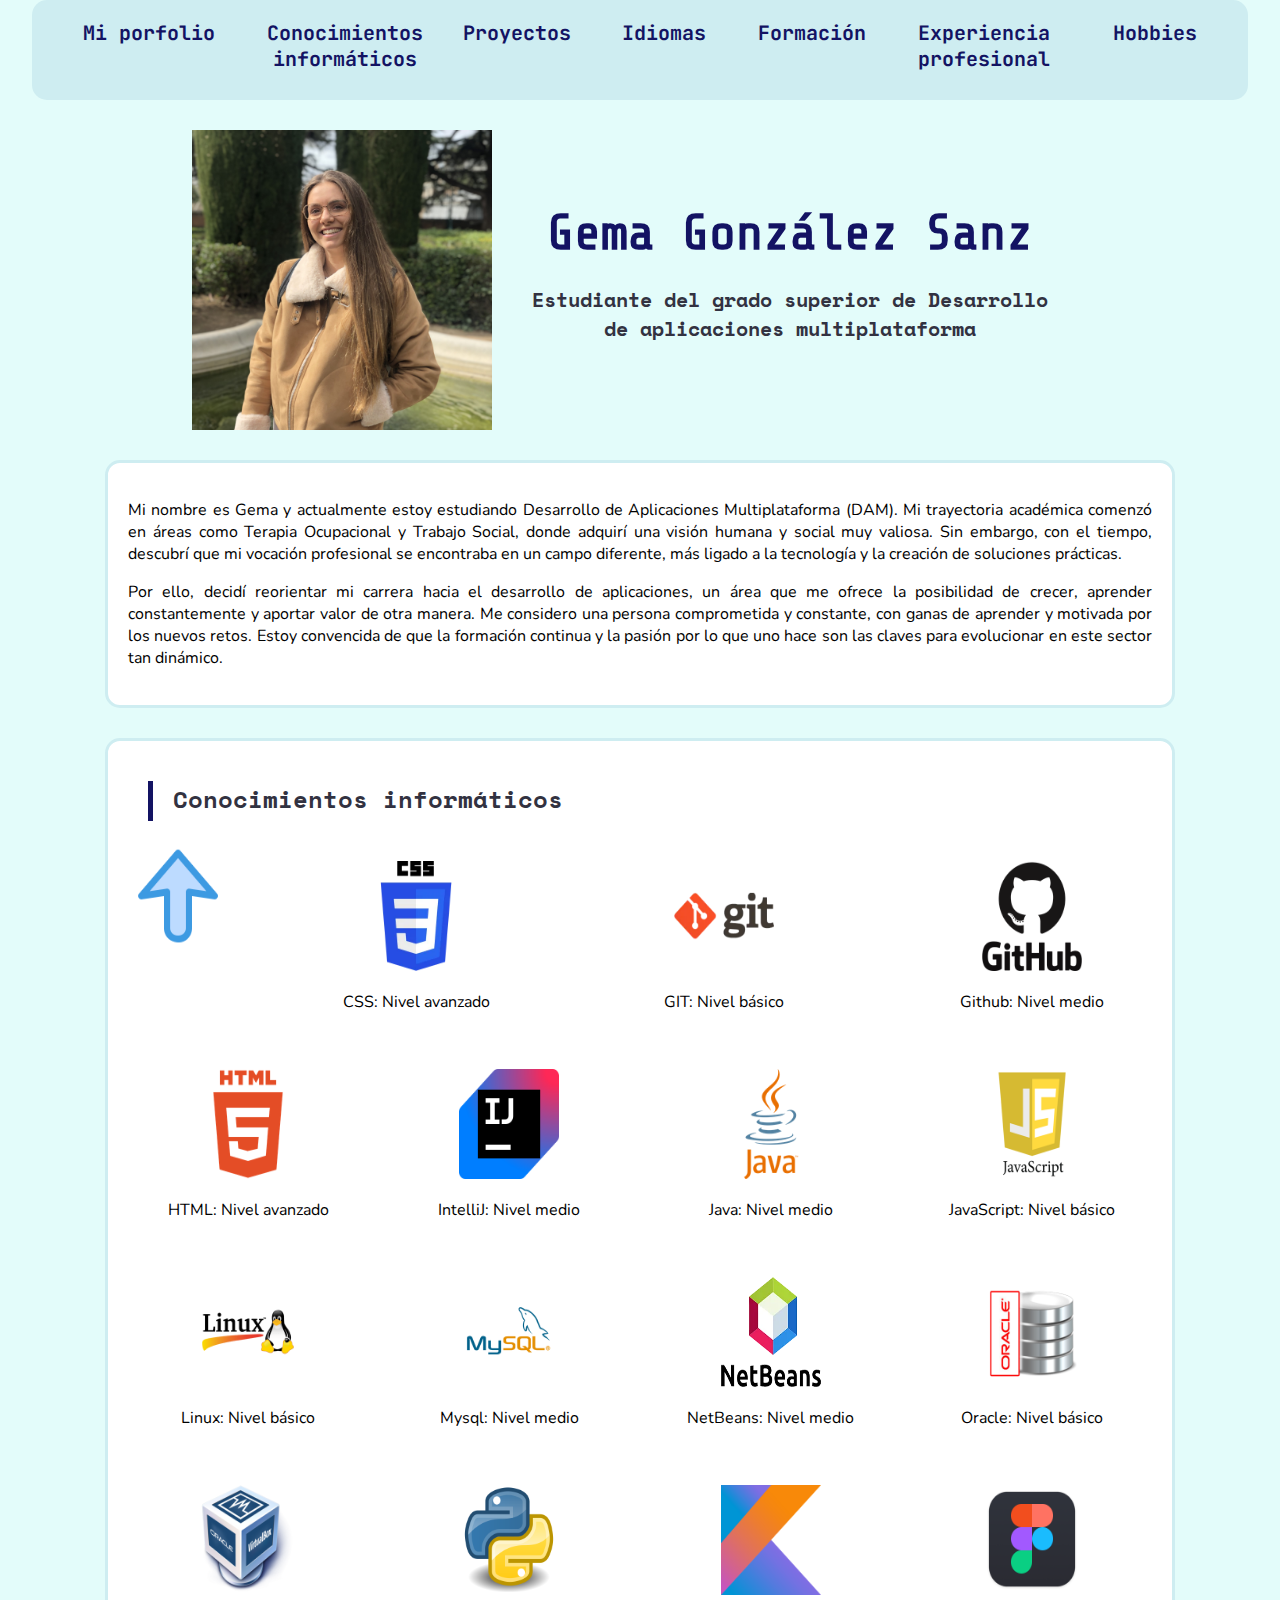
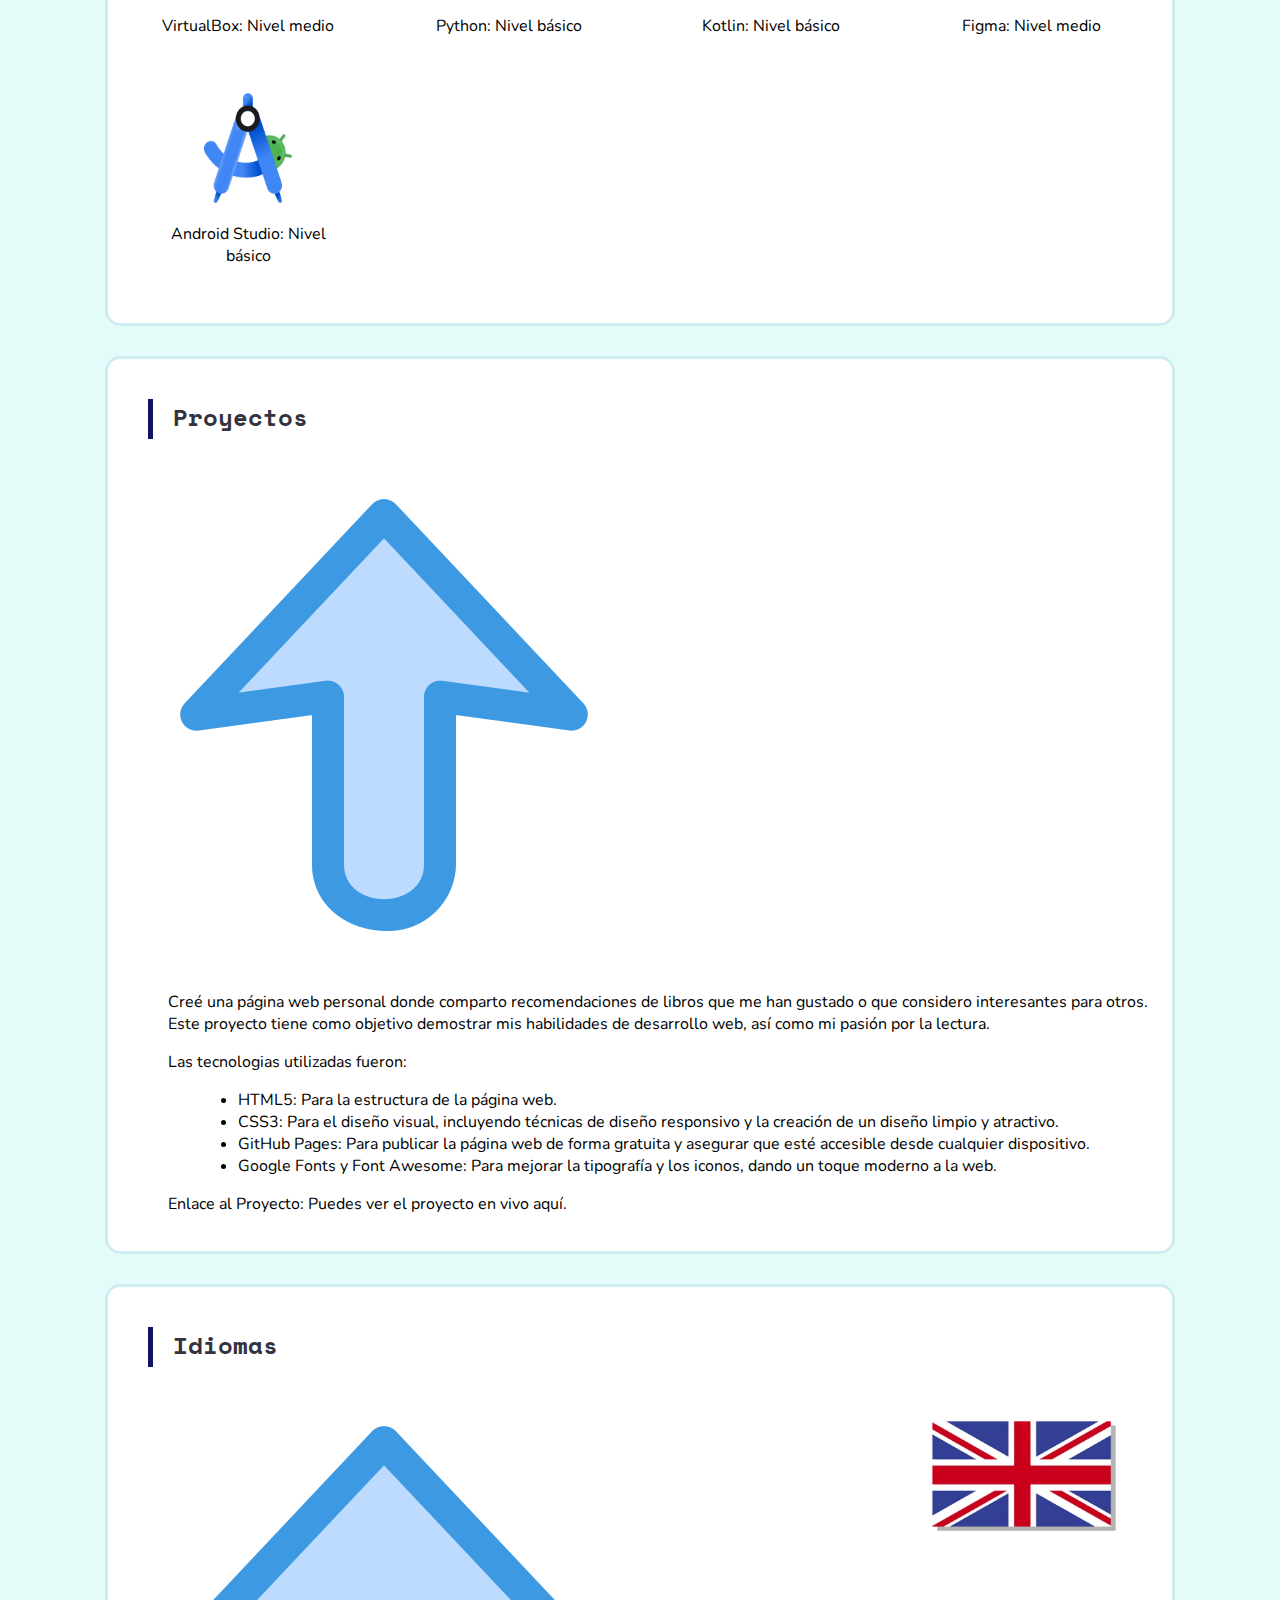
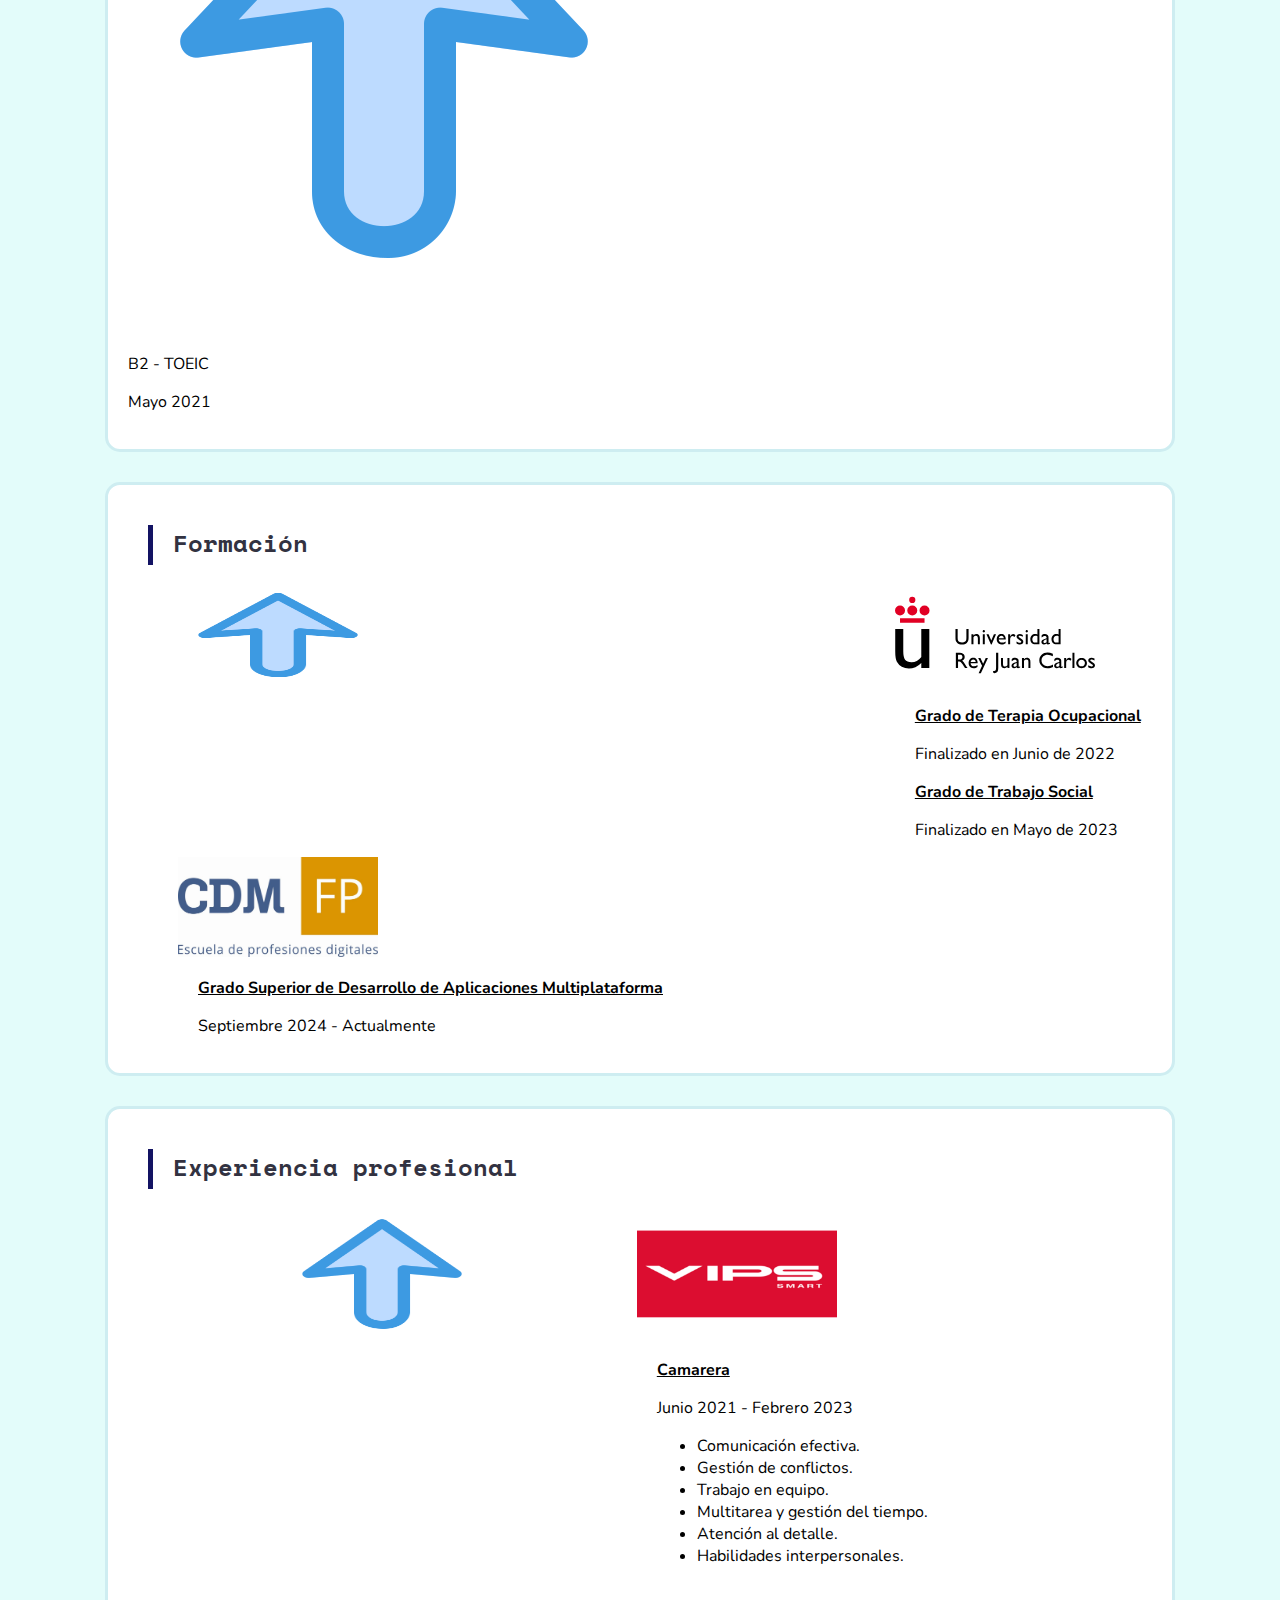
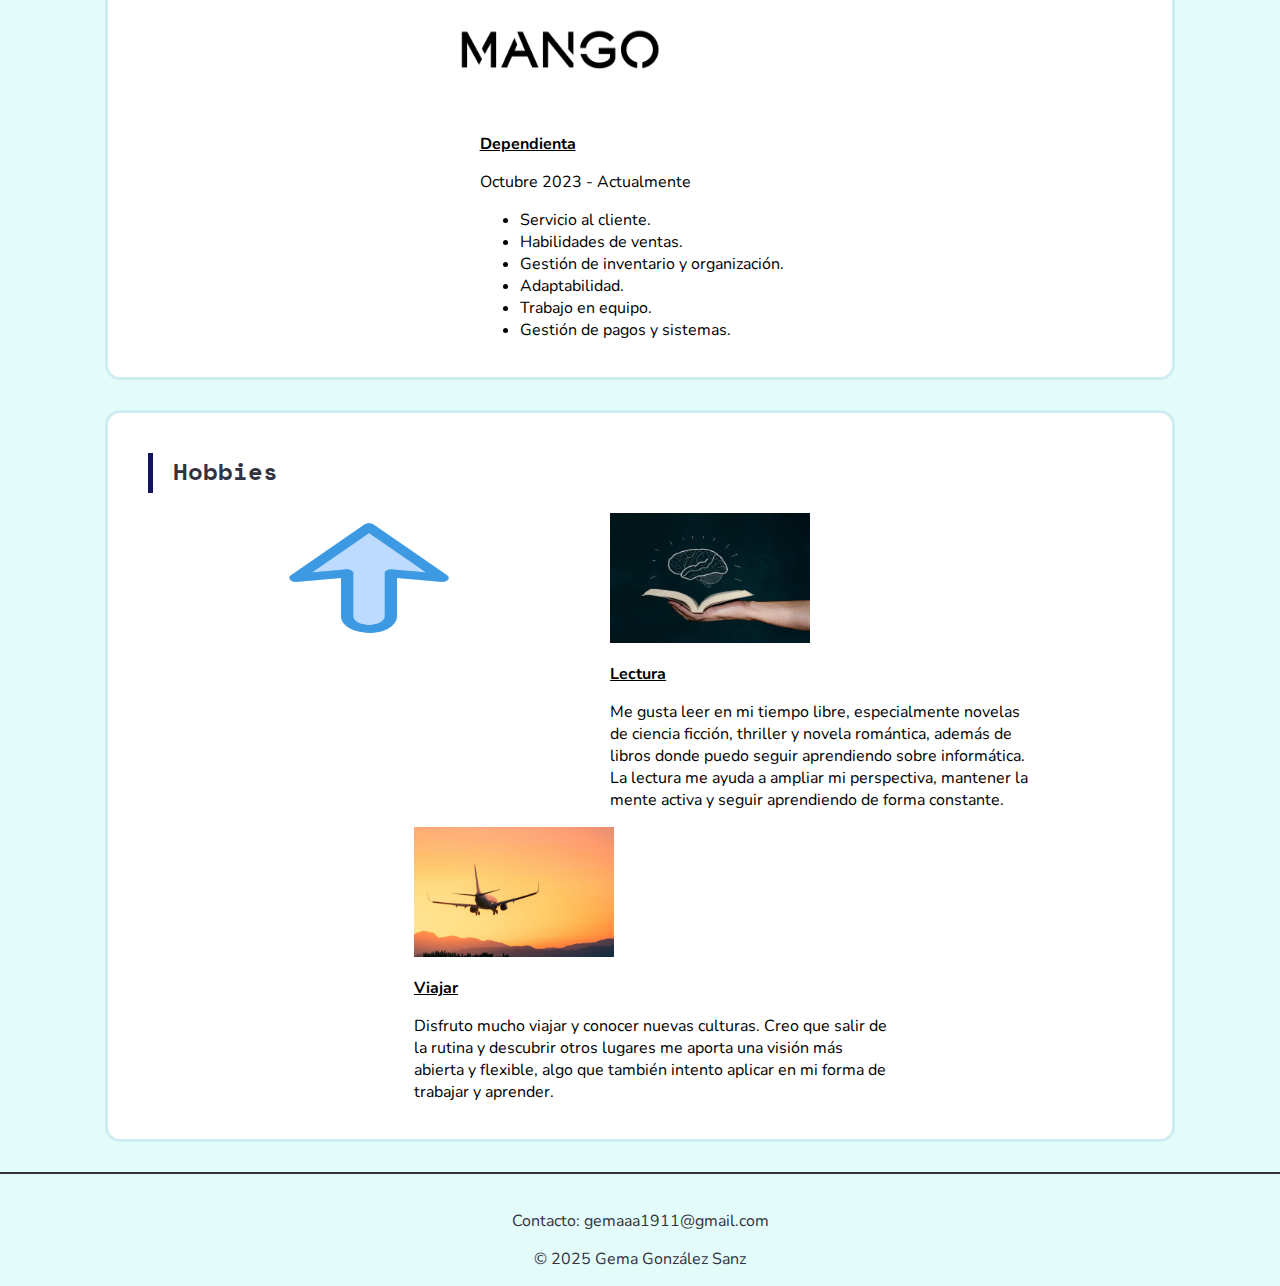
<file: index.html>
<!DOCTYPE html>
<html lang="es">

<head>
    <meta charset="UTF-8">
    <meta name="viewport" content="width=device-width, initial-scale=1.0">
    <title>Porfolio</title>
    <link rel="preconnect" href="https://fonts.googleapis.com">
    <link rel="preconnect" href="https://fonts.gstatic.com" crossorigin>
    <link
        href="https://fonts.googleapis.com/css2?family=JetBrains+Mono:ital,wght@0,100..800;1,100..800&family=Nunito:ital,wght@0,200..1000;1,200..1000&family=Share+Tech+Mono&family=Space+Mono:ital,wght@0,400;0,700;1,400;1,700&display=swap"
        rel="stylesheet">
        <link rel="stylesheet" href="porfolio.css">       
</head>

<body>
    <header>
        <nav id="inicio">
            <ol>
                <li>Mi porfolio</li>
                <li><a href="#conocimientos">Conocimientos informáticos</a></li>
                <li><a href="#proyectos">Proyectos</a></li>
                <li><a href="#idiomas">Idiomas</a></li>
                <li><a href="#formacion">Formación</a></li>
                <li><a href="#experiencia">Experiencia profesional</a></li>
                <li><a href="#hobbies">Hobbies</a></li>
            </ol>
        </nav>
    </header>
    <main>
        <div>
            <img src="Imagenes/perfil.jpg" alt="">
            <div>
                <h1>Gema González Sanz</h1>
                <h2>Estudiante del grado superior de Desarrollo de aplicaciones multiplataforma</h2>
            </div>
        </div>
        <section id="presentacion">
            <p>Mi nombre es Gema y actualmente estoy estudiando Desarrollo de Aplicaciones Multiplataforma (DAM). Mi
                trayectoria académica comenzó en áreas como Terapia Ocupacional y Trabajo Social, donde adquirí una
                visión
                humana y social muy valiosa. Sin embargo, con el tiempo, descubrí que mi vocación profesional se
                encontraba
                en un campo diferente, más ligado a la tecnología y la creación de soluciones prácticas.</p>
            <p>Por ello, decidí reorientar mi carrera hacia el desarrollo de aplicaciones, un área que me ofrece la
                posibilidad de crecer, aprender constantemente y aportar valor de otra manera. Me considero una persona
                comprometida y constante, con ganas de aprender y motivada por los nuevos retos. Estoy convencida de que
                la formación continua y la pasión por lo que uno hace son las claves para evolucionar en este sector tan
                dinámico.</p>
        </section>
        <section id="conocimientos">
            <h2>Conocimientos informáticos</h2>
            <span><a href="#inicio"><img src="Imagenes/flecha.png" alt=""></a></span>
            <div><img src="Imagenes/css.webp" alt="">
                <p>CSS: Nivel avanzado</p>
            </div>
            <div><img src="Imagenes/git.webp" alt="">
                <p>GIT: Nivel básico</p>
            </div>
            <div><img src="Imagenes/github.webp" alt="">
                <p>Github: Nivel medio</p>
            </div>
            <div><img src="Imagenes/html.webp" alt="">
                <p>HTML: Nivel avanzado</p>
            </div>
            <div><img src="Imagenes/intellij.png" alt="">
                <p>IntelliJ: Nivel medio</p>
            </div>
            <div><img src="Imagenes/java.webp" alt="">
                <p>Java: Nivel medio</p>
            </div>
            <div><img src="Imagenes/javaScript.png" alt="">
                <p>JavaScript: Nivel básico</p>
            </div>
            <div><img src="Imagenes/linux.webp" alt="">
                <p>Linux: Nivel básico</p>
            </div>
            <div><img src="Imagenes/mysql.png" alt="">
                <p>Mysql: Nivel medio</p>
            </div>
            <div><img src="Imagenes/netbeans.webp" alt="">
                <p>NetBeans: Nivel medio</p>
            </div>
            <div><img src="Imagenes/oracle.png" alt="">
                <p>Oracle: Nivel básico</p>
            </div>
            <div><img src="Imagenes/virtual.png" alt="">
                <p>VirtualBox: Nivel medio</p>
            </div>
            <div><img src="Imagenes/python.png" alt=""><p>Python: Nivel básico</p></div>
            <div><img src="Imagenes/kotlin.png" alt=""><p>Kotlin: Nivel básico</p></div>
            <div><img src="Imagenes/figma.png" alt=""><p>Figma: Nivel medio</p></div>
            <div><img src="Imagenes/android_studio.PNG" alt=""><p>Android Studio: Nivel básico</p></div>
        </section>
        <section id="proyectos">
            <h2>Proyectos</h2>
            <span><a href="#inicio"><img src="Imagenes/flecha.png" alt=""></a></span>
            <p>Creé una página web personal donde comparto recomendaciones de libros que me han gustado o que considero
                interesantes para otros. Este proyecto tiene como objetivo demostrar mis habilidades de desarrollo web,
                así como mi pasión por la lectura.</p>
            <p>Las tecnologias utilizadas fueron:</p>
            <nav>
                <ul>
                    <li>HTML5: Para la estructura de la página web.</li>
                    <li>CSS3: Para el diseño visual, incluyendo técnicas de diseño responsivo y la creación de un diseño
                        limpio y atractivo.</li>
                    <li>GitHub Pages: Para publicar la página web de forma gratuita y asegurar que esté accesible desde
                        cualquier dispositivo.</li>
                    <li>Google Fonts y Font Awesome: Para mejorar la tipografía y los iconos, dando un toque moderno a
                        la web.</li>
                </ul>
            </nav>
            <p>Enlace al Proyecto: Puedes ver el proyecto en vivo <a href="https://gemaa19.github.io/">aquí</a>.</p>
        </section>
        <section id="idiomas">
            <h2>Idiomas</h2>
            <span><a href="#inicio"><img src="Imagenes/flecha.png" alt=""></a></span>
            <div><img src="Imagenes/ingles.webp" alt=""></div>
            <div>
                <p>B2 - TOEIC</p>
                <p>Mayo 2021</p>
            </div>
        </section>
        <section id="formacion">
            <h2>Formación</h2>
            <span><a href="#inicio"><img src="Imagenes/flecha.png" alt=""></a></span>
            <div>
                <img src="Imagenes/urjc.svg" alt="">
                <p>Grado de Terapia Ocupacional</p>
                <p>Finalizado en Junio de 2022</p>
                <p>Grado de Trabajo Social</p>
                <p>Finalizado en Mayo de 2023</p>
            </div>
            <div>
                <img src="Imagenes/cdm.jpg" alt="">
                <p>Grado Superior de Desarrollo de Aplicaciones Multiplataforma</p>
                <p>Septiembre 2024 - Actualmente</p>
            </div>
        </section>
        <section id="experiencia">
            <h2>Experiencia profesional</h2>
            <span><a href="#inicio"><img src="Imagenes/flecha.png" alt=""></a></span>
            <div>
                <img src="Imagenes/vips.png" alt="">
                <p>Camarera</p>
                <p>Junio 2021 - Febrero 2023</p>
                <nav>
                    <ul>
                        <li>Comunicación efectiva.</li>
                        <li>Gestión de conflictos.</li>
                        <li>Trabajo en equipo.</li>
                        <li>Multitarea y gestión del tiempo.</li>
                        <li>Atención al detalle.</li>
                        <li>Habilidades interpersonales.</li>
                    </ul>
                </nav>
            </div>
            <div>
                <img src="Imagenes/mango.png" alt="">
                <p>Dependienta</p>
                <p>Octubre 2023 - Actualmente</p>
                <nav>
                    <ul>
                        <li>Servicio al cliente.</li>
                        <li>Habilidades de ventas.</li>
                        <li>Gestión de inventario y organización.</li>
                        <li>Adaptabilidad.</li>
                        <li>Trabajo en equipo.</li>
                        <li>Gestión de pagos y sistemas.</li>
                    </ul>
                </nav>
            </div>
        </section>
        <section id="hobbies">
            <h2>Hobbies</h2>
           <span><a href="#inicio"><img src="Imagenes/flecha.png" alt=""></a></span>
            <div>
                <img src="Imagenes/lectura.webp" alt="">
                <p>Lectura</p>
                <p>Me gusta leer en mi tiempo libre, especialmente novelas de ciencia ficción, thriller y novela
                    romántica,
                    además de libros donde puedo seguir aprendiendo sobre informática. La lectura me ayuda a ampliar mi
                    perspectiva, mantener la mente activa y seguir aprendiendo de forma constante.</p>
            </div>
            <div>
                <img src="Imagenes/viajar.webp" alt="">
                <p>Viajar</p>
                <p>Disfruto mucho viajar y conocer nuevas culturas. Creo que salir de la rutina y descubrir otros
                    lugares me
                    aporta una visión más abierta y flexible, algo que también intento aplicar en mi forma de trabajar y
                    aprender.</p>
            </div>
        </section>
    </main>
    <footer>
        <p>Contacto: gemaaa1911@gmail.com</p>
        <p>&copy 2025 Gema González Sanz</p>
    </footer>
</body>

</html>
</file>
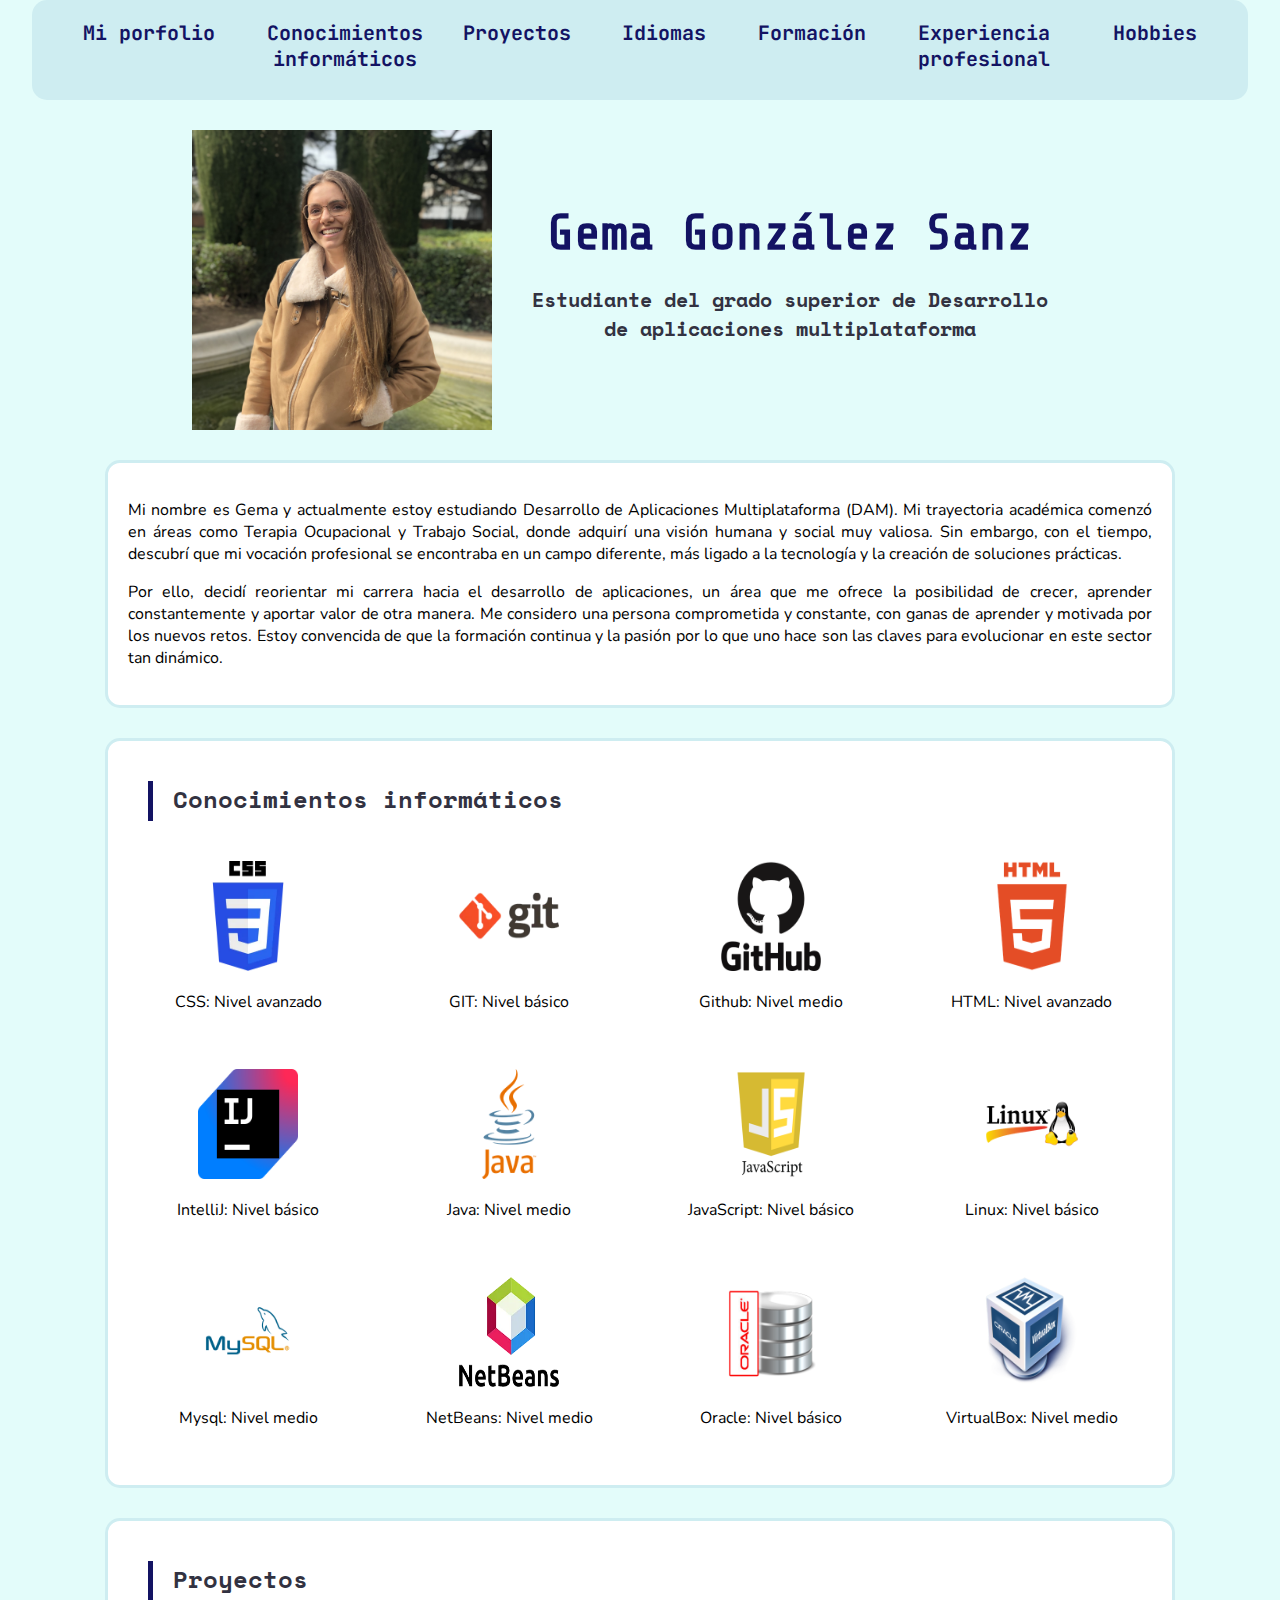
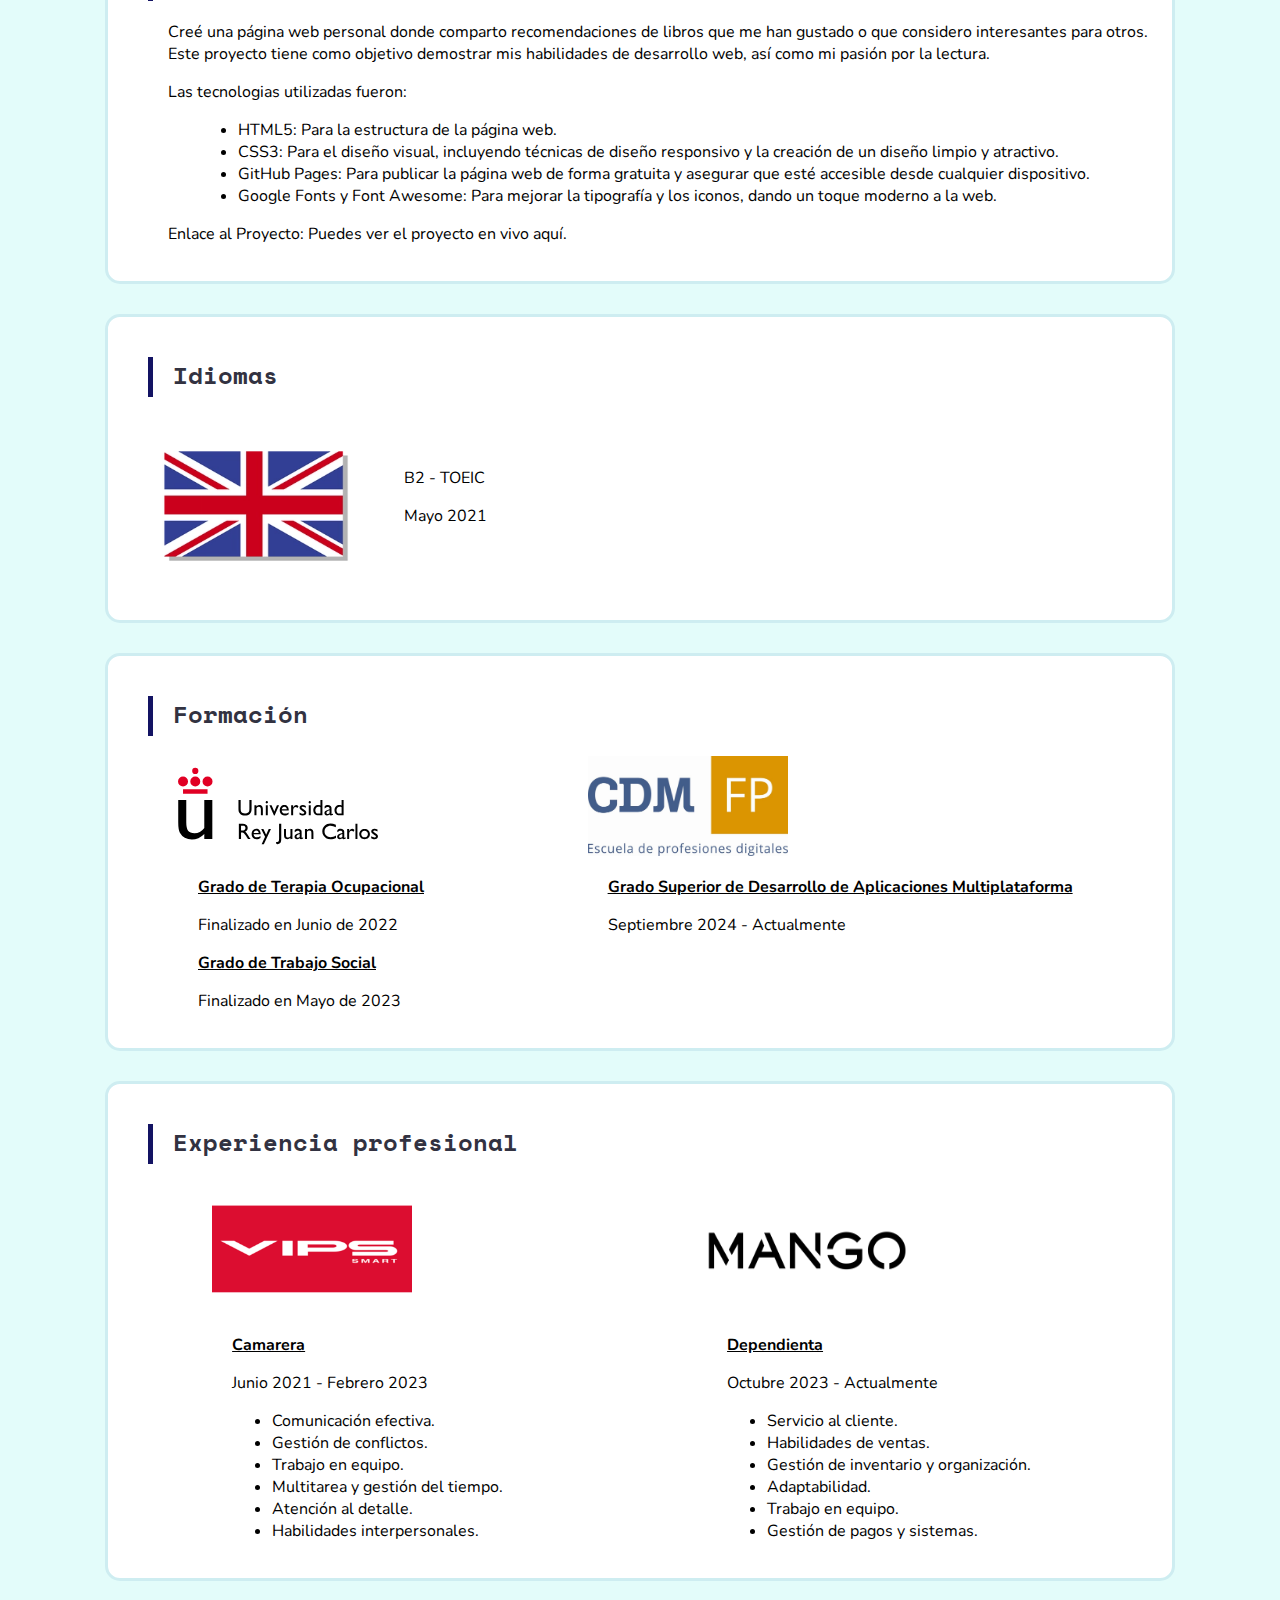
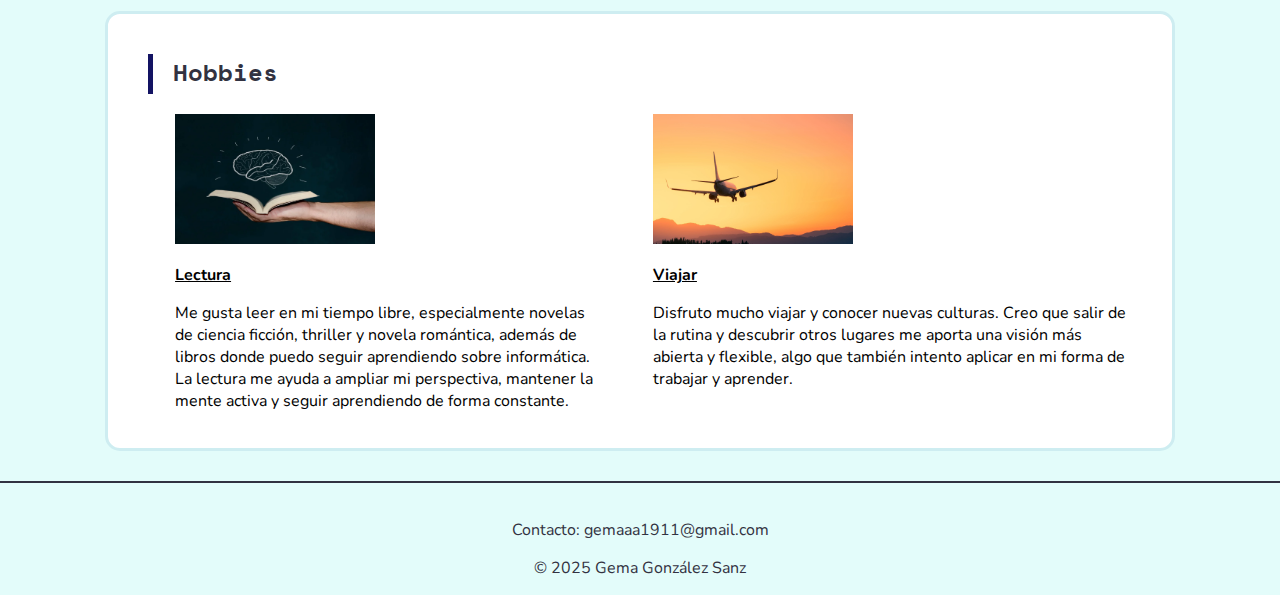
<file: porfolio.html>
<!DOCTYPE html>
<html lang="es">

<head>
    <meta charset="UTF-8">
    <meta name="viewport" content="width=device-width, initial-scale=1.0">
    <title>Porfolio</title>
    <link rel="preconnect" href="https://fonts.googleapis.com">
    <link rel="preconnect" href="https://fonts.gstatic.com" crossorigin>
    <link
        href="https://fonts.googleapis.com/css2?family=JetBrains+Mono:ital,wght@0,100..800;1,100..800&family=Nunito:ital,wght@0,200..1000;1,200..1000&family=Share+Tech+Mono&family=Space+Mono:ital,wght@0,400;0,700;1,400;1,700&display=swap"
        rel="stylesheet">
        <link rel="stylesheet" href="porfolio.css">       
</head>

<body>
    <header>
        <nav>
            <ol>
                <li><a href="#presentacion">Mi porfolio</a></li>
                <li><a href="#conocimientos">Conocimientos informáticos</a></li>
                <li><a href="#proyectos">Proyectos</a></li>
                <li><a href="#idiomas">Idiomas</a></li>
                <li><a href="#formacion">Formación</a></li>
                <li><a href="#experiencia">Experiencia profesional</a></li>
                <li><a href="#hobbies">Hobbies</a></li>
            </ol>
        </nav>
    </header>
    <main>
        <div>
            <img src="Imagenes/perfil.jpg" alt="">
            <div>
                <h1>Gema González Sanz</h1>
                <h2>Estudiante del grado superior de Desarrollo de aplicaciones multiplataforma</h2>
            </div>
        </div>
        <section id="presentacion">
            <p>Mi nombre es Gema y actualmente estoy estudiando Desarrollo de Aplicaciones Multiplataforma (DAM). Mi
                trayectoria académica comenzó en áreas como Terapia Ocupacional y Trabajo Social, donde adquirí una
                visión
                humana y social muy valiosa. Sin embargo, con el tiempo, descubrí que mi vocación profesional se
                encontraba
                en un campo diferente, más ligado a la tecnología y la creación de soluciones prácticas.</p>
            <p>Por ello, decidí reorientar mi carrera hacia el desarrollo de aplicaciones, un área que me ofrece la
                posibilidad de crecer, aprender constantemente y aportar valor de otra manera. Me considero una persona
                comprometida y constante, con ganas de aprender y motivada por los nuevos retos. Estoy convencida de que
                la formación continua y la pasión por lo que uno hace son las claves para evolucionar en este sector tan
                dinámico.</p>
        </section>
        <section id="conocimientos">
            <h2>Conocimientos informáticos</h2>
            <div><img src="Imagenes/css.webp" alt="">
                <p>CSS: Nivel avanzado</p>
            </div>
            <div><img src="Imagenes/git.webp" alt="">
                <p>GIT: Nivel básico</p>
            </div>
            <div><img src="Imagenes/github.webp" alt="">
                <p>Github: Nivel medio</p>
            </div>
            <div><img src="Imagenes/html.webp" alt="">
                <p>HTML: Nivel avanzado</p>
            </div>
            <div><img src="Imagenes/intellij.png" alt="">
                <p>IntelliJ: Nivel básico</p>
            </div>
            <div><img src="Imagenes/java.webp" alt="">
                <p>Java: Nivel medio</p>
            </div>
            <div><img src="Imagenes/javaScript.png" alt="">
                <p>JavaScript: Nivel básico</p>
            </div>
            <div><img src="Imagenes/linux.webp" alt="">
                <p>Linux: Nivel básico</p>
            </div>
            <div><img src="Imagenes/mysql.png" alt="">
                <p>Mysql: Nivel medio</p>
            </div>
            <div><img src="Imagenes/netbeans.webp" alt="">
                <p>NetBeans: Nivel medio</p>
            </div>
            <div><img src="Imagenes/oracle.png" alt="">
                <p>Oracle: Nivel básico</p>
            </div>
            <div><img src="Imagenes/virtual.png" alt="">
                <p>VirtualBox: Nivel medio</p>
            </div>
        </section>
        <section id="proyectos">
            <h2>Proyectos</h2>
            <p>Creé una página web personal donde comparto recomendaciones de libros que me han gustado o que considero
                interesantes para otros. Este proyecto tiene como objetivo demostrar mis habilidades de desarrollo web,
                así como mi pasión por la lectura.</p>
            <p>Las tecnologias utilizadas fueron:</p>
            <nav>
                <ul>
                    <li>HTML5: Para la estructura de la página web.</li>
                    <li>CSS3: Para el diseño visual, incluyendo técnicas de diseño responsivo y la creación de un diseño
                        limpio y atractivo.</li>
                    <li>GitHub Pages: Para publicar la página web de forma gratuita y asegurar que esté accesible desde
                        cualquier dispositivo.</li>
                    <li>Google Fonts y Font Awesome: Para mejorar la tipografía y los iconos, dando un toque moderno a
                        la web.</li>
                </ul>
            </nav>
            <p>Enlace al Proyecto: Puedes ver el proyecto en vivo <a>aquí</a>.</p>
        </section>
        <section id="idiomas">
            <h2>Idiomas</h2>
            <div><img src="Imagenes/ingles.webp" alt=""></div>
            <div>
                <p>B2 - TOEIC</p>
                <p>Mayo 2021</p>
            </div>
        </section>
        <section id="formacion">
            <h2>Formación</h2>
            <div>
                <img src="Imagenes/urjc.svg" alt="">
                <p>Grado de Terapia Ocupacional</p>
                <p>Finalizado en Junio de 2022</p>
                <p>Grado de Trabajo Social</p>
                <p>Finalizado en Mayo de 2023</p>
            </div>
            <div>
                <img src="Imagenes/cdm.jpg" alt="">
                <p>Grado Superior de Desarrollo de Aplicaciones Multiplataforma</p>
                <p>Septiembre 2024 - Actualmente</p>
            </div>
        </section>
        <section id="experiencia">
            <h2>Experiencia profesional</h2>
            <div>
                <img src="Imagenes/vips.png" alt="">
                <p>Camarera</p>
                <p>Junio 2021 - Febrero 2023</p>
                <nav>
                    <ul>
                        <li>Comunicación efectiva.</li>
                        <li>Gestión de conflictos.</li>
                        <li>Trabajo en equipo.</li>
                        <li>Multitarea y gestión del tiempo.</li>
                        <li>Atención al detalle.</li>
                        <li>Habilidades interpersonales.</li>
                    </ul>
                </nav>
            </div>
            <div>
                <img src="Imagenes/mango.png" alt="">
                <p>Dependienta</p>
                <p>Octubre 2023 - Actualmente</p>
                <nav>
                    <ul>
                        <li>Servicio al cliente.</li>
                        <li>Habilidades de ventas.</li>
                        <li>Gestión de inventario y organización.</li>
                        <li>Adaptabilidad.</li>
                        <li>Trabajo en equipo.</li>
                        <li>Gestión de pagos y sistemas.</li>
                    </ul>
                </nav>
            </div>
        </section>
        <section id="hobbies">
            <h2>Hobbies</h2>
            <div>
                <img src="Imagenes/lectura.webp" alt="">
                <p>Lectura</p>
                <p>Me gusta leer en mi tiempo libre, especialmente novelas de ciencia ficción, thriller y novela
                    romántica,
                    además de libros donde puedo seguir aprendiendo sobre informática. La lectura me ayuda a ampliar mi
                    perspectiva, mantener la mente activa y seguir aprendiendo de forma constante.</p>
            </div>
            <div>
                <img src="Imagenes/viajar.webp" alt="">
                <p>Viajar</p>
                <p>Disfruto mucho viajar y conocer nuevas culturas. Creo que salir de la rutina y descubrir otros
                    lugares me
                    aporta una visión más abierta y flexible, algo que también intento aplicar en mi forma de trabajar y
                    aprender.</p>
            </div>
        </section>
    </main>
    <footer>
        <p>Contacto: gemaaa1911@gmail.com</p>
        <p>&copy 2025 Gema González Sanz</p>
    </footer>
</body>

</html>
</file>
<file: porfolio.css>
body {
    margin: 0;
    padding: 0;
    background-color: rgb(227, 252, 250);
}

header {
    width: 95%;
    margin: auto;
    background-color: rgb(206, 237, 241);
    height: 100px;
    border-radius: 15px;
    font-family: "JetBrains Mono", monospace;
}

header nav {
    width: 100%;
    margin: auto;
    vertical-align: middle;
}

header ol {
    display: flex;
    flex-wrap: wrap;
    justify-content: space-evenly;
    align-items: center;
    padding: 0;
    margin: 0;
    width: 100%;
    height: 100px;
}

header li {
    width: 13%;
    height: 60px;
    list-style-type: none;
    color: rgb(19, 19, 99);
    font-weight: bold;
    font-size: 20px;
    text-align: center;
}

header li:nth-child(3),
header li:nth-child(4),
header li:nth-child(5),
header li:nth-child(7) {
    width: 9%;
}

a {
    text-decoration: none;
    color: inherit;
}

main>div {
    display: flex;
    flex-wrap: wrap;
    flex-direction: column;
    justify-content: center;
    width: 70%;
    margin: auto;
    height: 360px;
}

main>div>img {
    width: 300px;
    height: 300px;
}

main>div>div {
    width: 60%;
    display: flex;
    flex-direction: column;
    justify-content: space-between;
    height: 150px;
}

h1 {
    font-family: "Share Tech Mono", monospace;
    font-size: 50px;
    color: rgb(19, 19, 99);
    height: 60px;
    text-align: center;
    margin: 0;
    padding: 0;
}

div>div>h2 {
    height: 70px;
    font-size: 20px;
    color: rgb(50, 50, 65);
    text-align: center;
    margin: 0;
    padding: 0;
    border: none;
}

section {
    width: 80%;
    margin: auto;
    background-color: white;
    border-radius: 15px;
    border: 3px solid rgb(206, 237, 241);
    padding: 20px;
    margin-bottom: 30px;
}

section:nth-of-type(1) {
    text-align: justify;
}

p {
    font-family: "Nunito", sans-serif;
    font-size: 16px;
}

h2 {
    font-family: 'Space Mono', monospace;
    color: rgb(50, 50, 65);
    border-left: 5px solid rgb(19, 19, 99);
    height: 40px;
    padding-left: 20px;
    margin-left: 20px;
}

section:nth-of-type(2) {
    display: flex;
    flex-direction: row;
    flex-wrap: wrap;
    justify-content: space-between;
}

section:nth-of-type(2)>h2 {
    width: 100%;
}

section:nth-of-type(2)>div {
    width: 200px;
    margin: 20px;
    text-align: center;
}

section:nth-of-type(2) img {
    width: 100px;
    height: 110px;
}

section li {
    font-family: "Nunito", sans-serif;
    font-size: 16px;
}

section:nth-of-type(3) p {
    margin-left: 40px;
}

section:nth-of-type(4) {
    display: flex;
    flex-direction: row;
    flex-wrap: wrap;
    justify-content: space-between;
}

section:nth-of-type(4)>h2 {
    width: 100%;
}

section:nth-of-type(4) div:nth-of-type(1) {
    text-align: center;
    width: 25%;
}

section:nth-of-type(4) div>img {
    margin: 0;
    width: 200px;
    height: 180px;
}

section:nth-of-type(4) div:nth-of-type(2) {
    width: 73%;
    padding-top: 35px;
}

section:nth-of-type(5) {
    display: flex;
    flex-direction: row;
    flex-wrap: wrap;
    justify-content: space-between;
}

section:nth-of-type(5)>h2 {
    width: 100%;
}

section:nth-of-type(5) div:nth-of-type(1) {
    width: 30%;
}

section:nth-of-type(5) div:nth-of-type(2) {
    width: 60%;
}

section:nth-of-type(5) img {
    margin: 0;
    width: 200px;
    height: 100px;
    margin-left: 50px;
}

section:nth-of-type(5) p {
    margin-left: 70px;
}

section:nth-of-type(5) p:nth-of-type(1),
section:nth-of-type(5) p:nth-of-type(3) {
    font-weight: bold;
    text-decoration: underline;
}

section:nth-of-type(6) {
    display: flex;
    flex-direction: row;
    flex-wrap: wrap;
    justify-content: space-evenly;
}

section:nth-of-type(6)>h2 {
    width: 100%;
}

section:nth-of-type(6) div:nth-of-type(1) {
    width: 45%;
}

section:nth-of-type(6) div:nth-of-type(2) {
    width: 45%;
}

section:nth-of-type(6) img {
    margin: 0;
    width: 200px;
    height: 130px;
    margin-left: 50px;
}

section:nth-of-type(6) p,
nav {
    margin-left: 70px;
}

section:nth-of-type(6) p:nth-of-type(1) {
    font-weight: bold;
    text-decoration: underline;
}

section:nth-of-type(7) {
    display: flex;
    flex-direction: row;
    flex-wrap: wrap;
    justify-content: space-evenly;
}

section:nth-of-type(7)>h2 {
    width: 100%;
}

section:nth-of-type(7) div:nth-of-type(1) {
    width: 45%;
}

section:nth-of-type(7) div:nth-of-type(2) {
    width: 50%;
}

section:nth-of-type(7) img {
    margin: 0;
    width: 200px;
    height: 130px;
    margin-left: 30px;
}

section:nth-of-type(7) p {
    margin-left: 30px;
}

section:nth-of-type(7) p:nth-of-type(1) {
    font-weight: bold;
    text-decoration: underline;
    text-align: justify;
}

footer {
    text-align: center;
    border-top: 2px solid rgb(50, 50, 65);
    padding-top: 20px;
    color: rgb(50, 50, 65);
    font-size: 22px;
}
</file>
